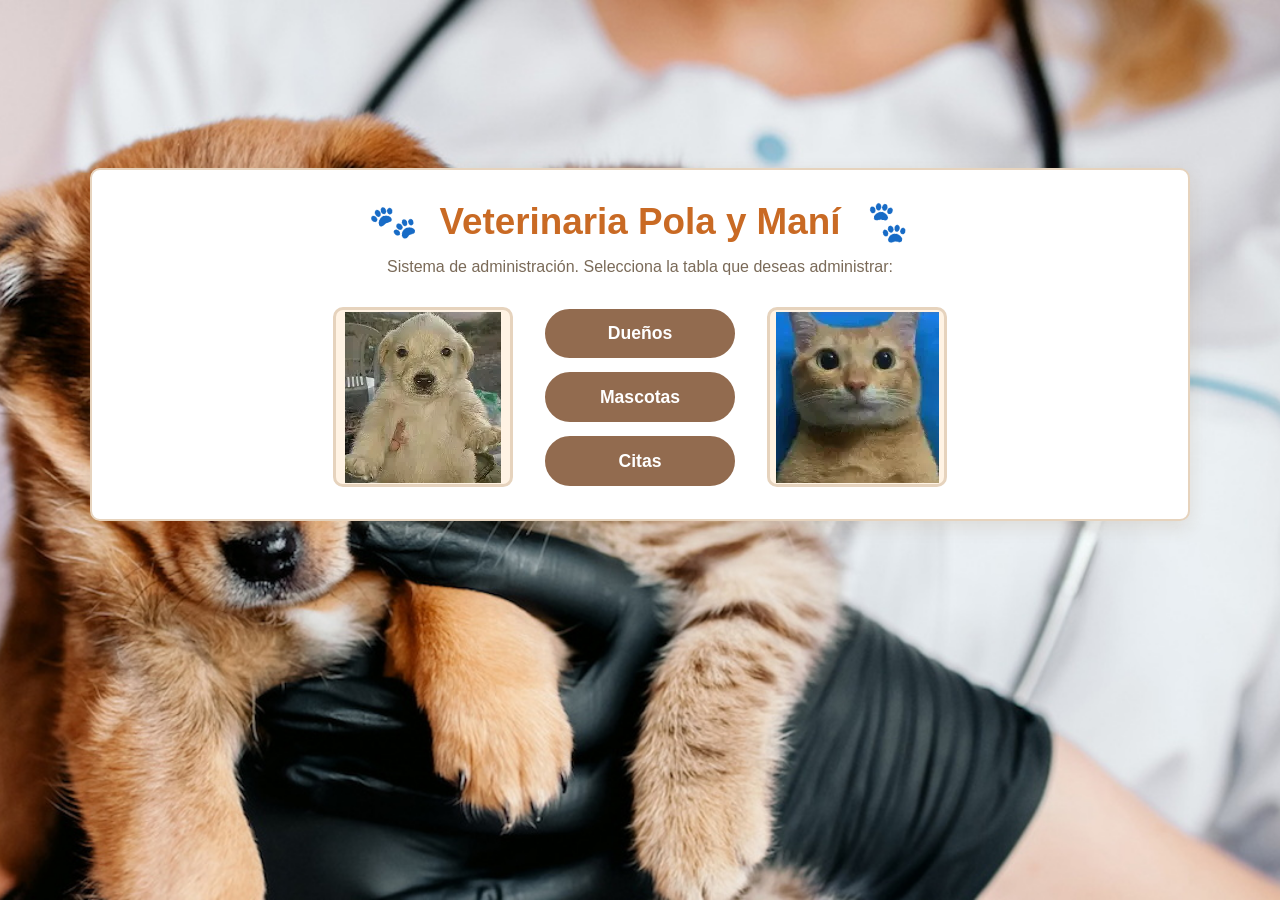
<file: index.html>
<!-- Alprox9: Documento principal (pantalla de inicio). Desde aquí se entra a las tres secciones de administración: Dueños, Mascotas y Citas. -->
<!DOCTYPE html>
<html lang="es">
<head>
    <!-- tecslime: Configura la codificación, la adaptación a pantallas y el título de la página. -->
    <meta charset="UTF-8">
    <meta name="viewport" content="width=device-width, initial-scale=1.0">
    <title>Veterinaria Pola y Maní</title>

    <!-- Alprox9: Enlaza la hoja de estilos compartida. La ruta es relativa a este archivo (raíz del proyecto). -->
    <link rel="stylesheet" href="css/index.css">

</head>
<body class="inicio">
    <!-- David: Metodo muy efectivo para centrar el contenedor-->
    <br>
    <br>
    <br>
    <br>
    <br>
    <br>
    <!-- Alprox9: Recuadro principal que agrupa todo el contenido de la pantalla. -->
    <!-- Alprox9: Contiene la portada y los enlaces a las secciones administrativas. -->
    <main class="contenedor">

        <!-- Alprox9: Encabezado con el nombre del sistema entre dos huellitas decorativas.
             aria-hidden="true" evita que los lectores de pantalla lean los emojis. -->
        <header class="encabezado">
            <h1>
                <span class="huella" aria-hidden="true">🐾</span>
                Veterinaria Pola y Maní
                <span class="huella" aria-hidden="true">🐾</span>
            </h1>
            <p class="subtitulo">Sistema de administración. Selecciona la tabla que deseas administrar:</p>
        </header>

        <!-- Alprox9: Zona central con tres columnas: dibujo de perro, menú de botones y dibujo de gato. -->
        <section class="portada">

            <!-- David: Pongo la imagen del Perro -->
            <div class="marco-mascota" aria-hidden="true">
                <img src="img/Perro.png">
            </div>

            <!-- Alprox9: Menú de navegación. Se usan enlaces (<a>) con aspecto de botón porque solo
                 cambian de página; las rutas son relativas a la raíz del proyecto. -->
            <nav class="menu-principal" aria-label="Secciones del sistema">
                <!-- tecslime: Abre el panel de administración de dueños. -->
                <a class="boton" href="html/dueño/IndexDueño.php">Dueños</a>

                <!-- Alprox9: Abre el panel de administración de mascotas. -->
                <a class="boton" href="html/mascota/IndexMascota.html">Mascotas</a>

                <!-- Alprox9: Abre el panel de administración de citas. -->
                <a class="boton" href="html/cita/IndexCita.html">Citas</a>
            </nav>

            <!-- David: Pongo la imagen del gato -->
            <div class="marco-mascota" aria-hidden="true">
                <img src="img/Gato.png">
            </div>
        </section>
    </main>
</body>
</html>
</file>
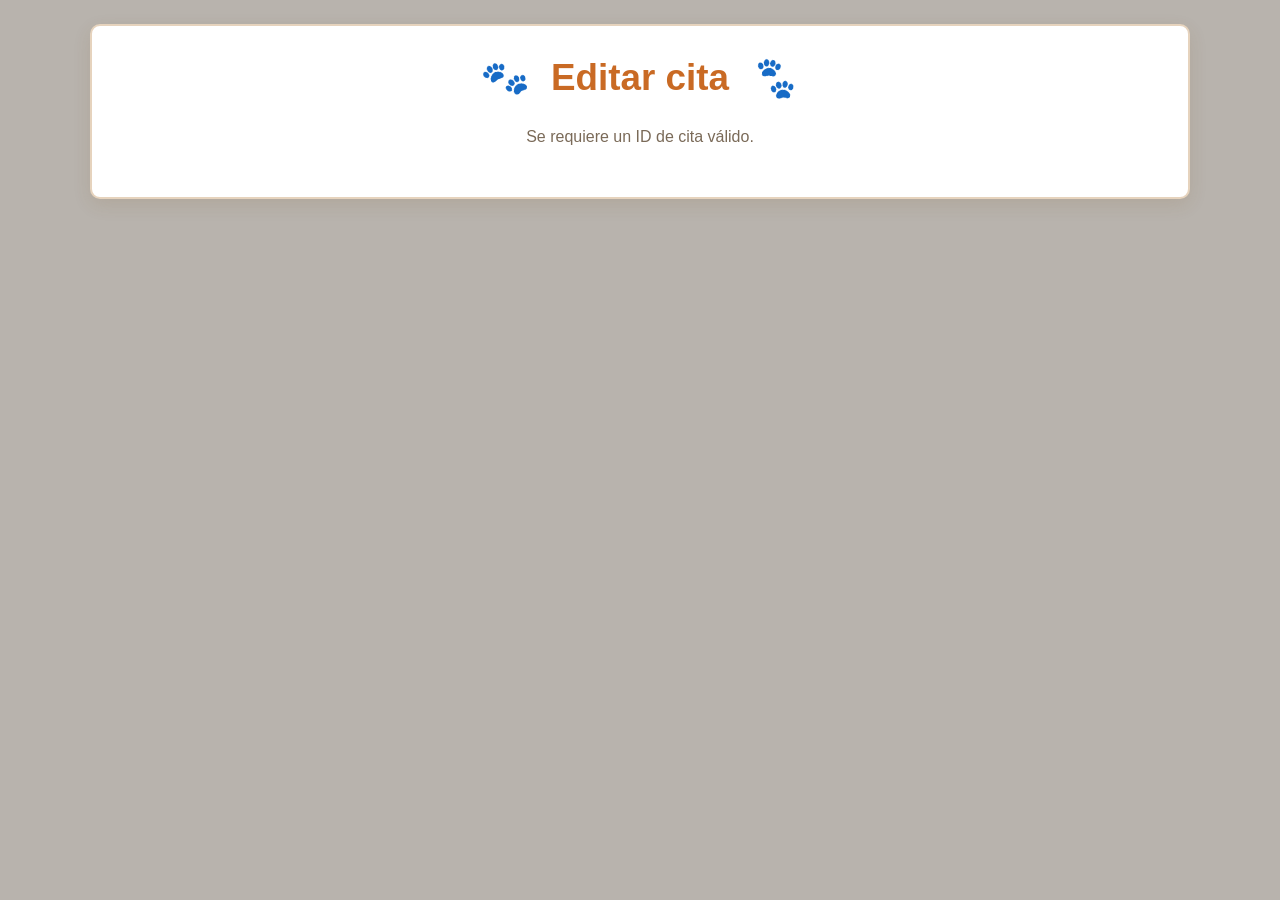
<file: html/cita/ActualizarCita.html>
<!-- diegoCar09: Documento HTML simplificado para editar una cita manteniendo únicamente los procesos fetch. -->
<!DOCTYPE html>
<html lang="es">
<head>
    <!-- diegoCar09: Configura la codificación, la adaptación a móviles y el título de la página. -->
    <meta charset="UTF-8">
    <meta name="viewport" content="width=device-width, initial-scale=1.0">
    <title>Editar cita - Veterinaria Pola y Maní</title>

    <!-- diegoCar09: Enlaza la hoja de estilos compartida subiendo dos niveles desde html/cita/. -->
    <link rel="stylesheet" href="../../css/index.css">
</head>
<body>
    <!-- diegoCar09: Contenedor principal centrado con el ancho estándar del diseño de referencia. -->
    <main class="contenedor">
        <!-- diegoCar09: Encabezado centrado con las huellitas inclinadas a ambos lados del título. -->
        <header class="encabezado">
            <h1>
                <span class="huella" aria-hidden="true">🐾</span>
                <span id="titulo-editar">Editar cita</span>
                <span class="huella" aria-hidden="true">🐾</span>
            </h1>

            <!-- diegoCar09: Subtítulo que muestra los nombres de la mascota y el dueño asociados al cargar los datos. -->
            <p id="info-relacionada" class="subtitulo" style="display: none;">
                <strong>Mascota:</strong> <span id="nombre-mascota"></span> |
                <strong>Dueño:</strong> <span id="nombre-dueno"></span>
            </p>
        </header>

        <!-- diegoCar09: Párrafo dinámico para mostrar mensajes de carga, confirmación o error. -->
        <p id="mensaje-estado" class="subtitulo" role="status" style="text-align: center; margin-bottom: 16px;">Cargando datos de la cita...</p>

        <!-- diegoCar09: Formulario en cuadrícula adaptable (.formulario) oculto hasta que PHP devuelva los datos actuales. -->
        <form id="form-actualizar-cita" class="formulario" style="display: none;">
            <!-- diegoCar09: Campo bloqueado (readonly) para mostrar el ID de la cita sin permitir editarlo. -->
            <div class="campo">
                <label for="ID_Cita">ID Cita</label>
                <input type="text" id="ID_Cita" name="ID_Cita" readonly>
            </div>

            <!-- diegoCar09: Campo bloqueado (readonly) para conservar el ID de la mascota sin permitir editarlo. -->
            <div class="campo">
                <label for="ID_Mascota">ID Mascota</label>
                <input type="text" id="ID_Mascota" name="ID_Mascota" readonly>
            </div>

            <!-- diegoCar09: Campo bloqueado (readonly) para conservar el ID del dueño sin permitir editarlo. -->
            <div class="campo">
                <label for="ID_Dueno">ID Dueño</label>
                <input type="text" id="ID_Dueno" name="ID_Dueno" readonly>
            </div>

            <!-- diegoCar09: Selector de calendario para cambiar la fecha de la cita. -->
            <div class="campo">
                <label for="Fecha">Fecha</label>
                <input type="date" id="Fecha" name="Fecha" required>
            </div>

            <!-- diegoCar09: Selector de reloj para cambiar la hora programada. -->
            <div class="campo">
                <label for="Hora">Hora</label>
                <input type="time" id="Hora" name="Hora" required>
            </div>

            <!-- diegoCar09: Lista desplegable con los estados válidos de una cita. -->
            <div class="campo">
                <label for="Estado">Estado</label>
                <select id="Estado" name="Estado" required>
                    <option value="" disabled>Selecciona...</option>
                    <option value="Pendiente">Pendiente</option>
                    <option value="Confirmada">Confirmada</option>
                    <option value="Completada">Completada</option>
                    <option value="Cancelada">Cancelada</option>
                </select>
            </div>

            <!-- diegoCar09: Barra inferior centrada con botones HTML nativos: Reiniciar (type="reset"), Guardar cambios y Volver. -->
            <div class="acciones-formulario">
                <button type="reset" class="boton boton-secundario">Reiniciar</button>
                <button type="submit" class="boton">Guardar cambios</button>
                <a class="boton boton-secundario" href="IndexCita.html">Volver</a>
            </div>
        </form>
    </main>

    <!-- diegoCar09: Script reducido estrictamente a los dos procesos fetch (cargar datos iniciales y enviar cambios). -->
    <script>
        var id = new URLSearchParams(window.location.search).get('id');
        var mensajeEstado = document.getElementById('mensaje-estado');
        var formulario = document.getElementById('form-actualizar-cita');
        var infoRelacionada = document.getElementById('info-relacionada');

        if (!id) {
            mensajeEstado.textContent = 'Se requiere un ID de cita válido.';
        } else {
            document.getElementById('titulo-editar').textContent = 'Editar cita #' + id;

            // diegoCar09: Primer fetch (GET): Obtiene los datos actuales de la cita desde actualizarCita.php.
            fetch('../../php/cita/actualizarCita.php?id=' + encodeURIComponent(id))
                .then(function (respuesta) { return respuesta.json(); })
                .then(function (datos) {
                    if (!datos.exito) {
                        mensajeEstado.textContent = datos.mensaje;
                        return;
                    }

                    // diegoCar09: Asigna defaultValue para que el botón HTML nativo type="reset" restaure estos valores sin JS.
                    var c = datos.cita;
                    document.getElementById('ID_Cita').defaultValue = c.ID_Cita;
                    document.getElementById('ID_Mascota').defaultValue = c.ID_Mascota;
                    document.getElementById('ID_Dueno').defaultValue = c.ID_Dueno;
                    document.getElementById('Fecha').defaultValue = c.Fecha;
                    document.getElementById('Hora').defaultValue = c.Hora;
                    document.getElementById('Estado').value = c.Estado;
                    document.querySelector('#Estado option[value="' + c.Estado + '"]').defaultSelected = true;

                    document.getElementById('nombre-mascota').textContent = c.NombreMascota || 'Sin nombre';
                    document.getElementById('nombre-dueno').textContent = ((c.NombreDueno || '') + ' ' + (c.ApellidosDueno || '')).trim();

                    mensajeEstado.style.display = 'none';
                    infoRelacionada.style.display = 'block';
                    formulario.style.display = 'grid';
                })
                .catch(function () { mensajeEstado.textContent = 'Error de conexión al cargar los datos de la cita.'; });
        }

        // diegoCar09: Segundo fetch (POST): Envía los cambios del formulario a actualizarCita.php para guardarlos en MySQL.
        formulario.addEventListener('submit', function (evento) {
            evento.preventDefault();

            fetch('../../php/cita/actualizarCita.php?id=' + encodeURIComponent(id), {
                method: 'POST',
                body: new FormData(formulario)
            })
            .then(function (respuesta) { return respuesta.json(); })
            .then(function (datos) {
                mensajeEstado.style.display = 'block';
                mensajeEstado.textContent = datos.mensaje;
            })
            .catch(function () {
                mensajeEstado.style.display = 'block';
                mensajeEstado.textContent = 'Error de conexión al guardar los cambios.';
            });
        });
    </script>
</body>
</html>
</file>
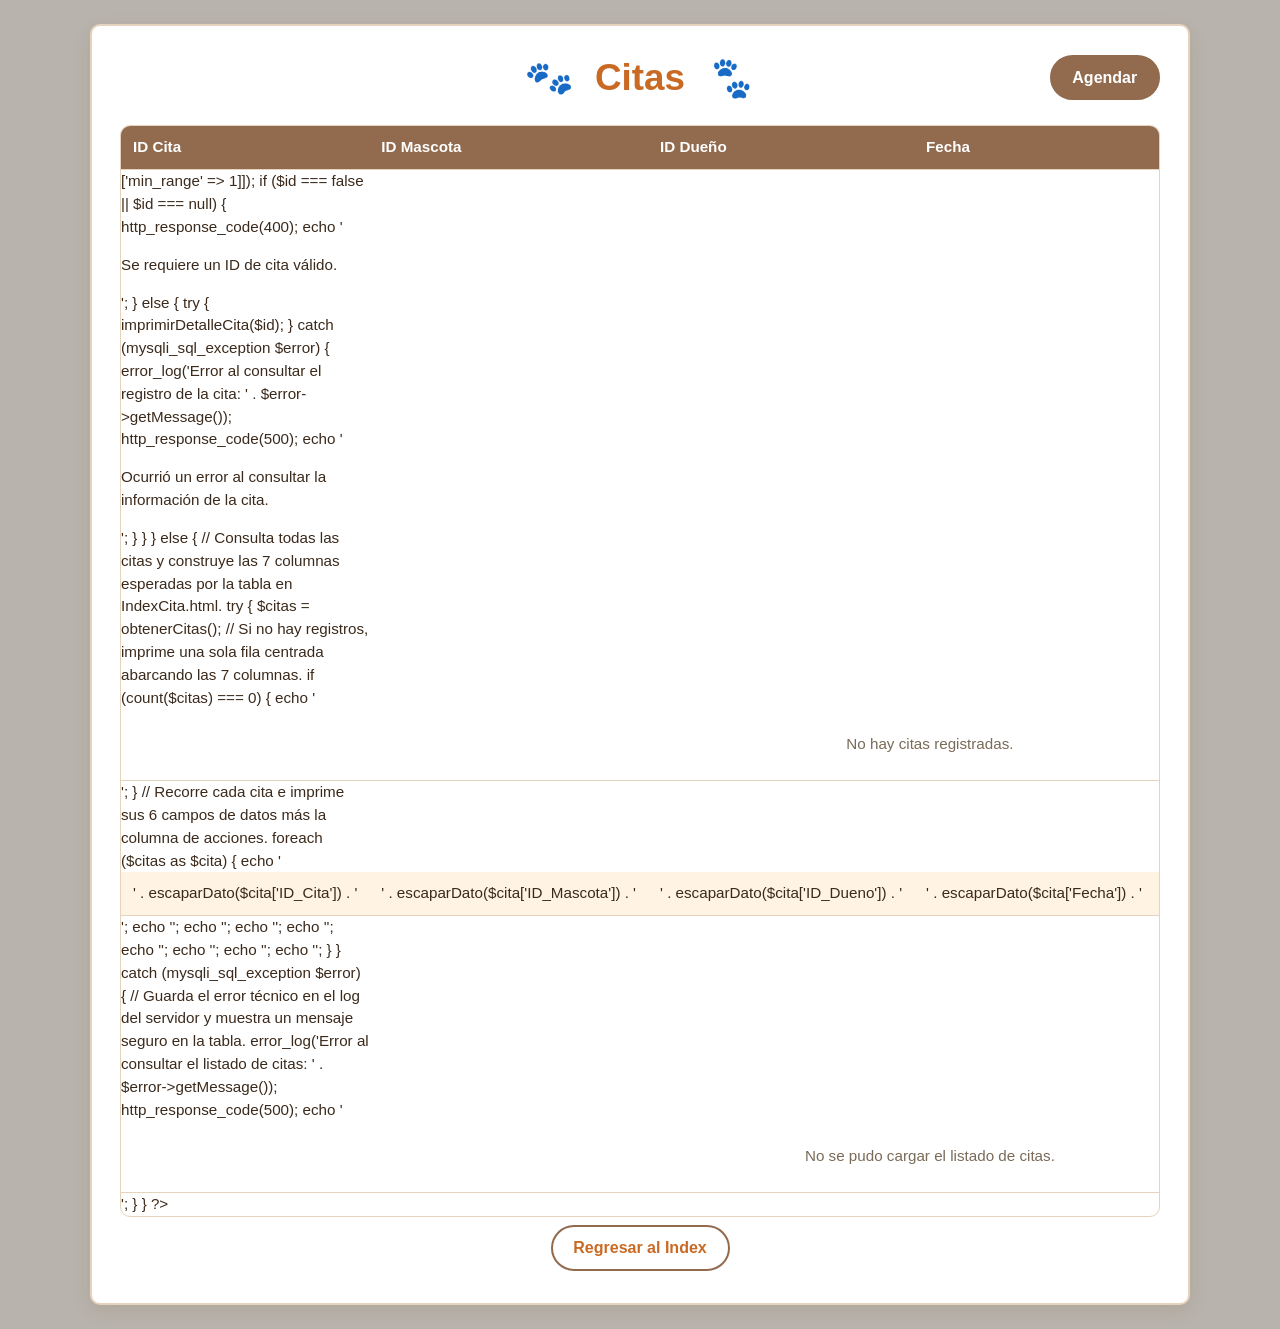
<file: html/cita/IndexCita.html>
<!-- diegoCar09: Documento que muestra los registros de citas consultados desde PHP. -->
<!DOCTYPE html>
<html lang="es">
<head>
    <!-- tecslime: Configura la codificación, la adaptación a pantallas y el título de la sección. -->
    <meta charset="UTF-8">
    <meta name="viewport" content="width=device-width, initial-scale=1.0">
    <title>Citas - Veterinaria Pola y Maní</title>

    <!-- diegoCar09: Enlaza la hoja de estilos compartida. Sube dos niveles (../../) porque este archivo está en html/cita/. -->
    <link rel="stylesheet" href="../../css/index.css">
</head>
<body>
    <main class="contenedor">

        <!-- diegoCar09: Barra superior: título (centro) y botón para añadir una cita nueva (derecha). -->
        <header class="barra-superior">
            <span class="izquierda"></span>

            <h1>
                <span class="huella" aria-hidden="true">🐾</span> 
                Citas
                <span class="huella" aria-hidden="true">🐾</span>
            </h1>

            <!-- diegoCar09: Lleva al formulario para dar de alta una cita. -->
            <a class="boton derecha" href="RegistrarCita.html">Agendar</a>
        </header>

        <!-- diegoCar09: Envoltorio que permite desplazar la tabla en pantallas pequeñas. -->
        <div class="tabla-contenedor">
            <!-- diegoCar09: Define las 7 columnas (6 de la tabla Cita en MySQL + 1 para acciones). -->
            <table class="tabla-datos">
                <thead>
                    <tr>
                        <th>ID Cita</th>
                        <th>ID Mascota</th>
                        <th>ID Dueño</th>
                        <th>Fecha</th>
                        <th>Hora</th>
                        <th>Estado</th>
                        <th>Acciones</th>
                    </tr>
                </thead>
                <!-- diegoCar09: El id "tablacita" es el que usa el script de abajo para insertar las filas. -->
                <tbody id="tablacita">
                    <!-- diegoCar09: Mensaje temporal que se reemplaza cuando PHP responde. -->
                    <tr class="fila-mensaje"><td colspan="7">Cargando citas...</td></tr>
                </tbody>
            </table>
        </div>

        <!-- diegoCar09: Botón para regresar a la pantalla de inicio. -->
        <div class="acciones-formulario">
            <a class="boton boton-secundario" href="../../index.html">Regresar al Index</a>
        </div>
    </main>

    <!-- diegoCar09: Solicita al endpoint PHP las filas de citas y gestiona la eliminación mediante fetch. -->
    <script>
        var cuerpoTabla = document.getElementById('tablacita');

        // tecslime: Petición fetch inicial para cargar las filas HTML desde consultasCita.php.
        fetch('../../php/cita/consultasCita.php')
            .then(function (respuesta) {
                if (!respuesta.ok) {
                    throw new Error('Respuesta HTTP ' + respuesta.status);
                }
                return respuesta.text();
            })
            .then(function (filas) {
                if (filas.trim() === '') {
                    cuerpoTabla.innerHTML = '<tr class="fila-mensaje"><td colspan="7">No hay citas registradas.</td></tr>';
                } else {
                    cuerpoTabla.innerHTML = filas;
                }
            })
            .catch(function (error) {
                cuerpoTabla.innerHTML = '<tr class="fila-mensaje"><td colspan="7">No se pudieron cargar las citas (' + error.message + ').</td></tr>';
            });

        // diegoCar09: Pide confirmación emergente y envía por fetch la orden de eliminación al pulsar Eliminar.
        cuerpoTabla.addEventListener('click', function (evento) {
            var botonEliminar = evento.target.closest('.boton-eliminar');
            if (!botonEliminar) {
                return;
            }

            var id = botonEliminar.getAttribute('data-id');

            // diegoCar09: Aviso emergente de confirmación antes de borrar el registro.
            if (!confirm('¿Seguro que deseas eliminar la cita con ID ' + id + '? Esta acción no se puede deshacer.')) {
                return;
            }

            fetch('../../php/cita/funcionesCita.php', {
                method: 'POST',
                headers: { 'Content-Type': 'application/x-www-form-urlencoded' },
                body: 'accion=eliminar&id=' + encodeURIComponent(id)
            })
            .then(function (respuesta) { return respuesta.json(); })
            .then(function (datos) {
                if (datos.exito) {
                    botonEliminar.closest('tr').remove();
                    alert(datos.mensaje);
                } else {
                    alert(datos.mensaje);
                }
            })
            .catch(function () { alert('Error de conexión al intentar eliminar la cita.'); });
        });
    </script>
</body>
</html>
</file>
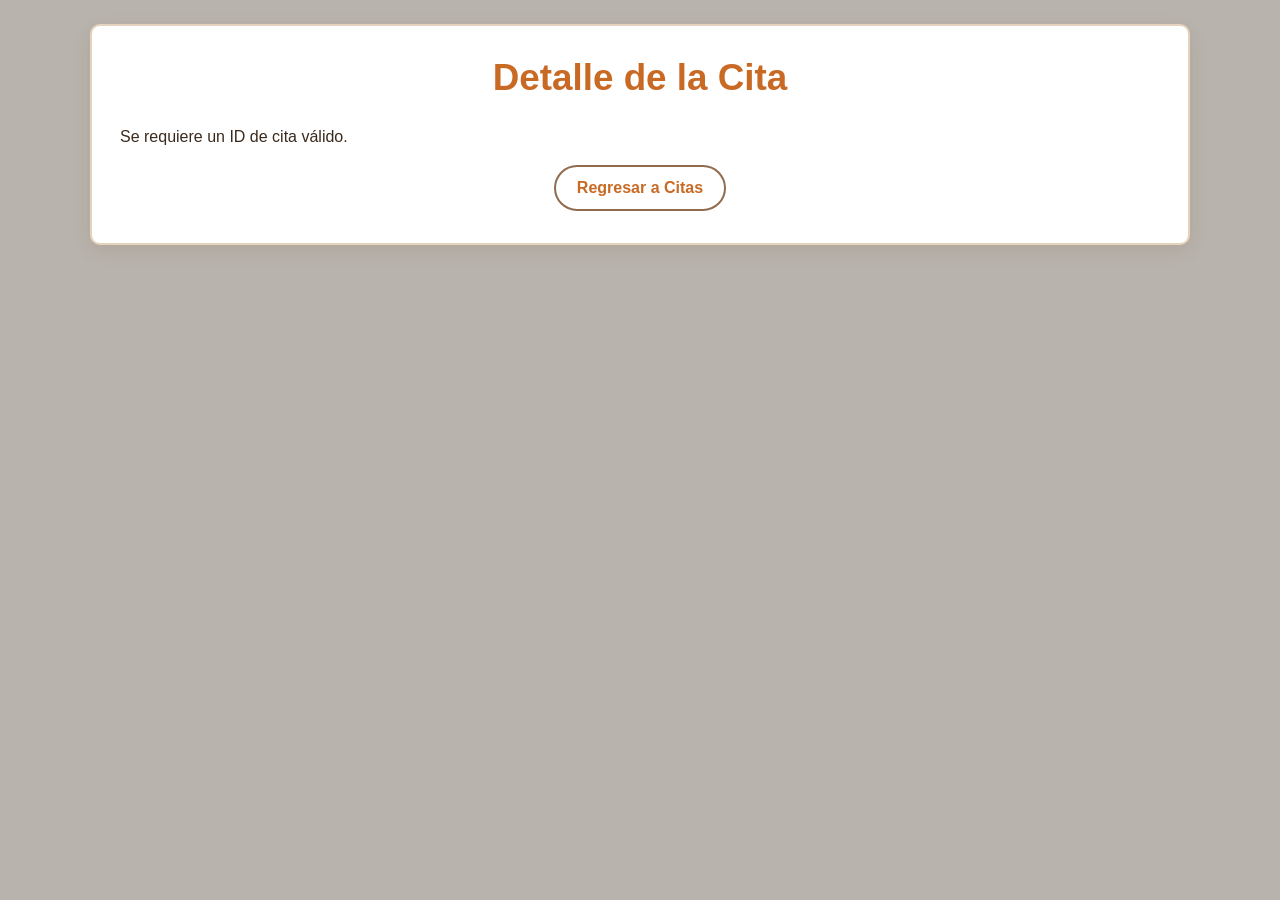
<file: html/cita/LeerCita.html>
<!-- diegoCar09: Documento HTML que muestra el expediente detallado de una sola cita solicitándolo a PHP. -->
<!DOCTYPE html>
<html lang="es">
<head>
    <!-- Configura la codificación, el diseño adaptable y el título de la pestaña. -->
    <meta charset="UTF-8">
    <meta name="viewport" content="width=device-width, initial-scale=1.0">
    <title>Detalle de Cita - Veterinaria Pola y Maní</title>

    <!-- Enlaza la hoja de estilos compartida subiendo dos niveles desde html/cita/. -->
    <link rel="stylesheet" href="../../css/index.css">
</head>
<body>
    <main class="contenedor">
        <!-- Barra superior con título centrado. -->
        <header class="barra-superior">
            <span class="izquierda"></span>
            <h1>Detalle de la Cita</h1>
            <span class="derecha"></span>
        </header>

        <!-- Contenedor donde JavaScript inyectará las tres tablas devueltas por LeerCita.php. -->
        <div id="detalle-cita">
            <p class="fila-mensaje">Cargando información de la cita...</p>
        </div>

        <!-- Botón para volver al listado principal de citas. -->
        <div class="acciones-formulario">
            <a class="boton boton-secundario" href="IndexCita.html">Regresar a Citas</a>
        </div>
    </main>

    <!-- Script encargado de leer el ID de la URL y pedir los datos al servidor. -->
    <script>
        // Obtiene la referencia al contenedor principal de resultados.
        var contenedor = document.getElementById('detalle-cita');

        // Lee los parámetros de la URL actual (ej. ?id=10000001).
        var parametros = new URLSearchParams(window.location.search);
        var id = parametros.get('id');

        // Si no se recibió ningún ID en la dirección, muestra una alerta sin consultar al servidor.
        if (!id) {
            contenedor.innerHTML = '<p class="fila-mensaje" role="alert">Se requiere un ID de cita válido.</p>';
        } else {
            // Solicita al archivo PHP el HTML con las tablas de la cita, mascota y dueño.
            fetch('../../php/cita/leerCita.php?id=' + encodeURIComponent(id))
                .then(function (respuesta) {
                    // Convierte la respuesta HTTP (incluso si es 400, 404 o 500) a texto HTML.
                    return respuesta.text();
                })
                .then(function (html) {
                    // Inserta el contenido generado por PHP dentro del contenedor.
                    contenedor.innerHTML = html;
                })
                .catch(function (error) {
                    // Muestra un mensaje de fallo si el servidor no responde o no hay red.
                    contenedor.innerHTML = '<p class="fila-mensaje" role="alert">No se pudo cargar el detalle (' + error.message + ').</p>';
                });
        }
    </script>
</body>
</html>
</file>
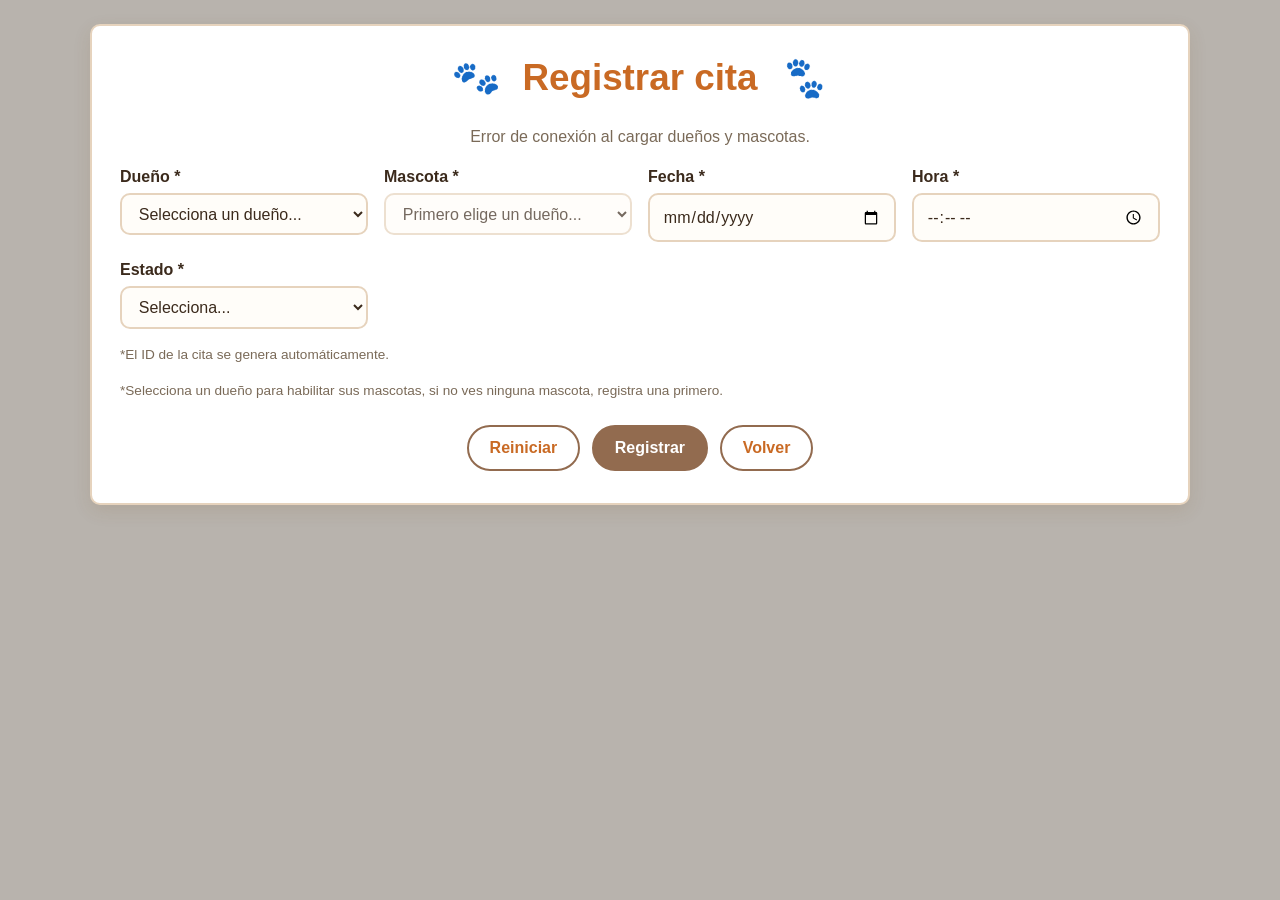
<file: html/cita/RegistrarCita.html>
<!-- diegoCar09: Documento HTML para registrar una cita nueva filtrando las mascotas según el dueño seleccionado. -->
<!DOCTYPE html>
<html lang="es">
<head>
    <!-- diegoCar09: Configura la codificación de caracteres, la adaptación a pantallas móviles y el título de la pestaña. -->
    <meta charset="UTF-8">
    <meta name="viewport" content="width=device-width, initial-scale=1.0">
    <title>Registrar cita - Veterinaria Pola y Maní</title>

    <!-- diegoCar09: Enlaza la hoja de estilos compartida subiendo dos niveles desde html/cita/. -->
    <link rel="stylesheet" href="../../css/index.css">
</head>
<body>
    <!-- diegoCar09: Recuadro principal centrado con el diseño estándar de index.css. -->
    <main class="contenedor">
        <!-- diegoCar09: Encabezado centrado con las huellitas inclinadas a ambos lados del título. -->
        <header class="encabezado">
            <h1>
                <span class="huella" aria-hidden="true">🐾</span>
                Registrar cita
                <span class="huella" aria-hidden="true">🐾</span>
            </h1>
        </header>

        <!-- diegoCar09: Párrafo dinámico que muestra el estado de carga o la respuesta al registrar. -->
        <p id="mensaje-estado" class="subtitulo" role="status" style="text-align: center; margin-bottom: 16px;">Cargando dueños y mascotas...</p>

        <!-- diegoCar09: Formulario en cuadrícula adaptable (.formulario) con validación nativa de HTML. -->
        <form id="form-registrar-cita" class="formulario">
            <!-- diegoCar09: Lista desplegable con todos los dueños registrados en la base de datos. -->
            <div class="campo">
                <label for="ID_Dueno">Dueño *</label>
                <select id="ID_Dueno" name="ID_Dueno" required>
                    <option value="" disabled selected>Selecciona un dueño...</option>
                </select>
            </div>

            <!-- diegoCar09: Lista desplegable bloqueada (disabled) inicialmente hasta que se seleccione un dueño. -->
            <div class="campo">
                <label for="ID_Mascota">Mascota *</label>
                <select id="ID_Mascota" name="ID_Mascota" required disabled>
                    <option value="" disabled selected>Primero elige un dueño...</option>
                </select>
            </div>

            <!-- diegoCar09: Selector de calendario para elegir el día programado para la cita. -->
            <div class="campo">
                <label for="Fecha">Fecha *</label>
                <input type="date" id="Fecha" name="Fecha" required>
            </div>

            <!-- diegoCar09: Selector de reloj para indicar la hora exacta de la cita. -->
            <div class="campo">
                <label for="Hora">Hora *</label>
                <input type="time" id="Hora" name="Hora" required>
            </div>

            <!-- diegoCar09: Lista desplegable con los posibles estados iniciales de la cita. -->
            <div class="campo">
                <label for="Estado">Estado *</label>
                <select id="Estado" name="Estado" required>
                    <option value="" disabled selected>Selecciona...</option>
                    <option value="Pendiente">Pendiente</option>
                    <option value="Confirmada">Confirmada</option>
                    <option value="Completada">Completada</option>
                    <option value="Cancelada">Cancelada</option>
                </select>
            </div>

            <!-- diegoCar09: Nota aclaratoria que ocupa toda la fila inferior de la cuadrícula (.nota). -->
            <p class="nota">*El ID de la cita se genera automáticamente. </p>
            <p class="nota">*Selecciona un dueño para habilitar sus mascotas, si no ves ninguna mascota, registra una primero.</p>
        
            <!-- diegoCar09: Barra inferior centrada con botones HTML nativos: Reiniciar, Registrar y Volver. -->
            <div class="acciones-formulario">
                <button type="reset" class="boton boton-secundario">Reiniciar</button>
                <button type="submit" class="boton">Registrar</button>
                <a class="boton boton-secundario" href="IndexCita.html">Volver</a>
            </div>
        </form>
    </main>

    <!-- diegoCar09: Script con los procesos fetch y el filtro de mascotas dependiente del dueño seleccionado. -->
    <script>
        // diegoCar09: Guarda las referencias a los elementos del DOM que cambiarán dinámicamente.
        var selectDueno = document.getElementById('ID_Dueno');
        var selectMascota = document.getElementById('ID_Mascota');
        var formulario = document.getElementById('form-registrar-cita');
        var mensajeEstado = document.getElementById('mensaje-estado');
        // diegoCar09: Arreglo en memoria donde se almacenarán todas las mascotas recibidas para filtrarlas por dueño.
        var listaMascotas = [];

        // diegoCar09: Primer fetch (GET): Obtiene dueños y mascotas desde registrarCita.php y guarda las mascotas en memoria.
        fetch('../../php/cita/registrarCita.php')
            // diegoCar09: Convierte la respuesta HTTP recibida del servidor a un objeto JSON.
            .then(function (respuesta) { return respuesta.json(); })
            // diegoCar09: Carga los dueños en su selector y guarda el catálogo de mascotas para el filtrado posterior.
            .then(function (datos) {
                // diegoCar09: Si el servidor indica un error, muestra el aviso en pantalla y detiene la carga.
                if (!datos.exito) {
                    mensajeEstado.textContent = datos.mensaje;
                    return;
                }

                // diegoCar09: Recorre la lista de dueños y crea una etiqueta <option> por cada uno con su ID y nombre.
                datos.duenos.forEach(function (dueno) {
                    var opcion = document.createElement('option');
                    opcion.value = dueno.ID_Dueno;
                    opcion.textContent = dueno.ID_Dueno + ' - ' + dueno.Nombre + ' ' + dueno.Apellidos;
                    selectDueno.appendChild(opcion);
                });

                // diegoCar09: Guarda todas las mascotas en listaMascotas sin insertarlas aún en el selector.
                listaMascotas = datos.mascotas;
                // diegoCar09: Oculta el mensaje temporal de carga una vez que los datos están listos.
                mensajeEstado.style.display = 'none';
            })
            // diegoCar09: Muestra un aviso de error si falla la conexión al solicitar los datos iniciales.
            .catch(function () {
                mensajeEstado.textContent = 'Error de conexión al cargar dueños y mascotas.';
            });

        // diegoCar09: Evento change en Dueño: Filtra y habilita únicamente las mascotas que pertenecen al dueño elegido.
        selectDueno.addEventListener('change', function () {
            // diegoCar09: Obtiene el ID del dueño seleccionado y reinicia el contenido del selector de mascotas.
            var idDuenoSeleccionado = selectDueno.value;
            selectMascota.innerHTML = '<option value="" disabled selected>Selecciona una mascota...</option>';

            // diegoCar09: Filtra listaMascotas conservando solo aquellas cuyo ID_Dueno coincide con el dueño elegido.
            var mascotasDelDueno = listaMascotas.filter(function (mascota) {
                return String(mascota.ID_Dueno) === String(idDuenoSeleccionado);
            });

            // diegoCar09: Si el dueño no tiene mascotas registradas, mantiene bloqueado el selector con un aviso.
            if (mascotasDelDueno.length === 0) {
                selectMascota.innerHTML = '<option value="" disabled selected>Sin mascotas: Registra Una </option>';
                selectMascota.disabled = true;
            } else {
                // diegoCar09: Agrega cada mascota del dueño seleccionado al <select> y lo desbloquea.
                mascotasDelDueno.forEach(function (mascota) {
                    var opcion = document.createElement('option');
                    opcion.value = mascota.ID_Mascota;
                    opcion.textContent = mascota.ID_Mascota + ' - ' + mascota.Nombre + ' (' + mascota.Especie + ')';
                    selectMascota.appendChild(opcion);
                });
                selectMascota.disabled = false;
            }
        });

        // diegoCar09: Evento reset: Al reiniciar el formulario, vuelve a bloquear el selector de mascotas hasta elegir dueño.
        formulario.addEventListener('reset', function () {
            setTimeout(function () {
                selectMascota.innerHTML = '<option value="" disabled selected>Primero elige un dueño...</option>';
                selectMascota.disabled = true;
            }, 0);
        });

        // diegoCar09: Segundo fetch (POST): Envía los datos del formulario a registrarCita.php para guardar la cita en MySQL.
        formulario.addEventListener('submit', function (evento) {
            // diegoCar09: Evita la recarga tradicional de la página al enviar el formulario.
            evento.preventDefault();

            // diegoCar09: Envía todos los campos del formulario mediante FormData hacia el endpoint PHP.
            fetch('../../php/cita/registrarCita.php', {
                method: 'POST',
                body: new FormData(formulario)
            })
            // diegoCar09: Convierte la respuesta del servidor de formato JSON a un objeto de JavaScript.
            .then(function (respuesta) { return respuesta.json(); })
            // diegoCar09: Muestra el mensaje devuelto por PHP y limpia el formulario si el registro fue exitoso.
            .then(function (datos) {
                if (datos.exito) {
                    formulario.reset();
                }

                // diegoCar09: Muestra la confirmación o error después de ejecutar el reset del formulario.
                setTimeout(function () {
                    mensajeEstado.style.display = 'block';
                    mensajeEstado.textContent = datos.mensaje;
                }, 10);
            })
            // diegoCar09: Muestra un mensaje de aviso si ocurre un fallo de conexión durante el guardado.
            .catch(function () {
                mensajeEstado.style.display = 'block';
                mensajeEstado.textContent = 'Error de conexión al intentar registrar la cita.';
            });
        });
    </script>
</body>
</html>
</file>
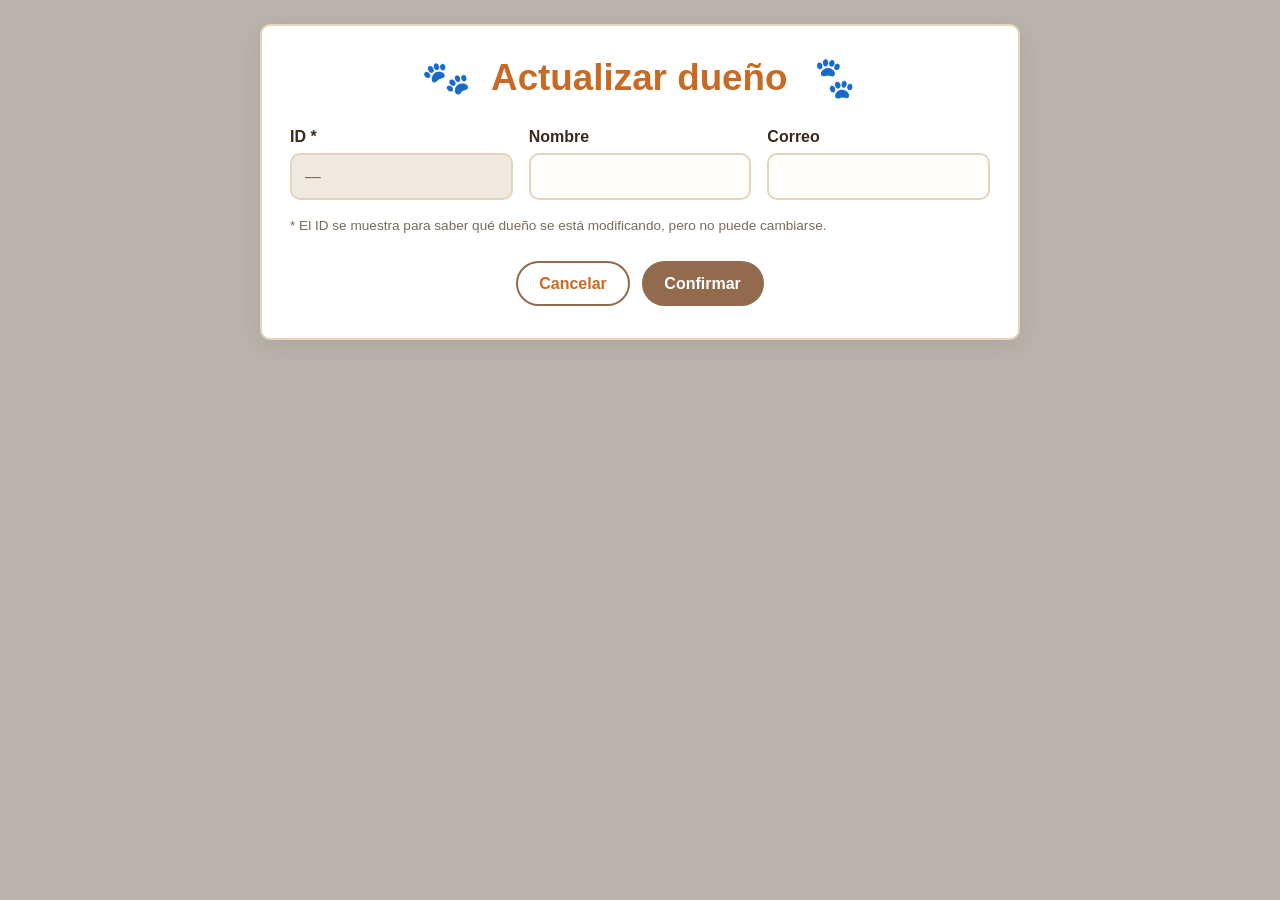
<file: html/dueño/ActualizarDueño.html>
<!-- Alprox9: Pantalla "Actualizar dueño": formulario para modificar los datos de un dueño existente. Se llega desde el botón "Editar" de la lista de dueños. -->
<!DOCTYPE html>
<html lang="es">
<head>
    <!-- Alprox9: Configura la codificación, la adaptación a pantallas y el título de la sección. -->
    <meta charset="UTF-8">
    <meta name="viewport" content="width=device-width, initial-scale=1.0">
    <title>Actualizar dueño - Veterinaria Pola y Maní</title>

    <!-- Alprox9: Enlaza la hoja de estilos compartida (dos niveles arriba: ../../). -->
    <link rel="stylesheet" href="../../css/index.css">
</head>
<body>
    <main class="contenedor contenedor-angosto">

        <!-- Alprox9: Título de la pantalla con huellitas decorativas. -->
        <header class="encabezado">
            <h1>
                <span class="huella" aria-hidden="true">🐾</span>
                Actualizar dueño
                <span class="huella" aria-hidden="true">🐾</span>
            </h1>
        </header>

        <!-- Alprox9: Formulario de actualización. Los nombres (atributo name) son los que recibirá PHP en $_POST.
             La ruta de "action" es PROVISIONAL: el archivo actualizarDueño.php lo debe crear quien haga el backend. -->
        <form class="formulario" action="../../php/dueño/actualizarDueño.php" method="post">

            <!-- Alprox9: ID del dueño. Se muestra para saber a quién se está modificando, pero es de solo lectura
                 (readonly) y no se puede cambiar. Se usa readonly y no disabled porque un campo disabled
                 NO se envía con el formulario y PHP necesita el ID para saber qué registro actualizar. -->
            <div class="campo">
                <label for="idDueno">ID *</label>
                <input type="text" id="idDueno" name="ID_Dueno" readonly>
            </div>

            <!-- Alprox9: Nombre del dueño (obligatorio). -->
            <div class="campo">
                <label for="nombre">Nombre</label>
                <input type="text" id="nombre" name="Nombre" required>
            </div>

            <!-- Alprox9: Correo del dueño (obligatorio). El tipo "email" valida el formato automáticamente. -->
            <div class="campo">
                <label for="correo">Correo</label>
                <input type="email" id="correo" name="CorreoElectronico" required>
            </div>

            <!-- Alprox9: Nota que explica el asterisco del campo ID. -->
            <p class="nota">* El ID se muestra para saber qué dueño se está modificando, pero no puede cambiarse.</p>

            <!-- Alprox9: Botones del formulario. "Cancelar" regresa a la lista sin guardar;
                 "Confirmar" envía los datos al servidor. -->
            <div class="acciones-formulario">
                <!-- tecslime: Vuelve al listado servido por PHP, conservando el flujo del módulo de dueños. -->
                <a class="boton boton-secundario" href="IndexDueño.php">Cancelar</a>
                <button class="boton" type="submit">Confirmar</button>
            </div>
        </form>
    </main>

    <!-- Alprox9: Script que llena el campo ID con el valor recibido en la URL. -->
    <script>
        // Alprox9: Lee el parámetro "id" de la URL (por ejemplo ActualizarDueño.html?id=3 -> "3").
        var parametros = new URLSearchParams(window.location.search);
        var id = parametros.get('id');

        // Alprox9: Si la URL no trae ID (alguien abrió la página directamente), se deja un guion
        // para que sea evidente que falta y se evita enviar el formulario por error.
        if (id === null || id === '') {
            document.getElementById('idDueno').value = '—';
            document.querySelector('button[type="submit"]').disabled = true;
        } else {
            document.getElementById('idDueno').value = id;
        }

        // Alprox9: PENDIENTE DE BACKEND: para precargar Nombre y Correo con los datos actuales del dueño,
        // se puede hacer fetch('../../php/dueño/leerDueño.php?id=' + id) y asignar los valores a los inputs
        // "nombre" y "correo" con .value.
    </script>
</body>
</html>
</file>
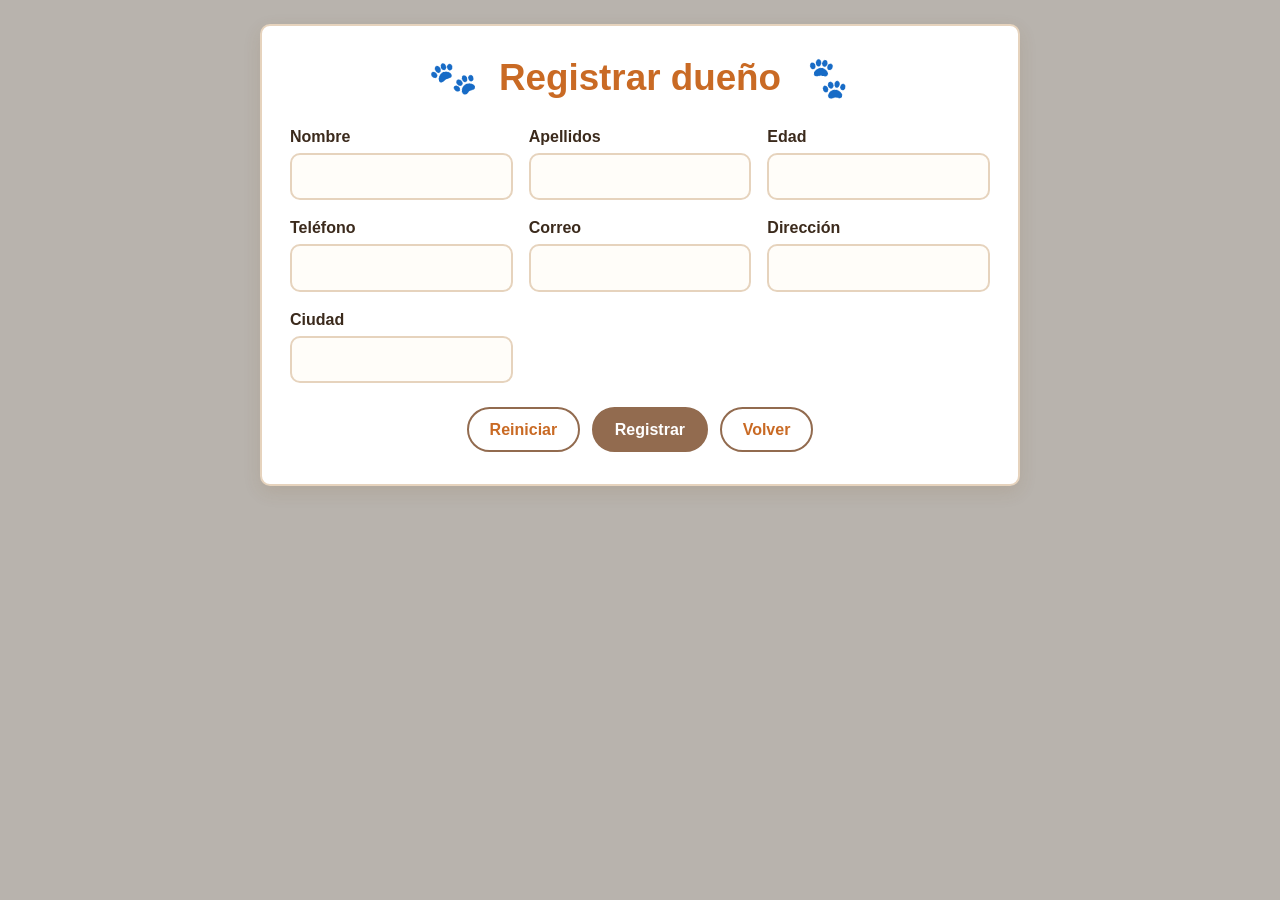
<file: html/dueño/RegistrarDueño.html>
<!-- Alprox9: Pantalla "Registrar dueño": formulario para dar de alta un dueño nuevo. Se llega desde el botón "Registrar" de la lista de dueños. -->
<!DOCTYPE html>
<html lang="es">
<head>
    <!-- Alprox9: Configura la codificación, la adaptación a pantallas y el título de la sección. -->
    <meta charset="UTF-8">
    <meta name="viewport" content="width=device-width, initial-scale=1.0">
    <title>Registrar dueño - Veterinaria Pola y Maní</title>

    <!-- Alprox9: Enlaza la hoja de estilos compartida (dos niveles arriba: ../../). -->
    <link rel="stylesheet" href="../../css/index.css">
</head>
<body>
    <main class="contenedor contenedor-angosto">

        <!-- Alprox9: Título de la pantalla con huellitas decorativas. -->
        <header class="encabezado">
            <h1>
                <span class="huella" aria-hidden="true">🐾</span>
                Registrar dueño
                <span class="huella" aria-hidden="true">🐾</span>
            </h1>
        </header>

        <!-- Alprox9: Formulario de alta. Los nombres (atributo name) son los que recibirá PHP en $_POST.
             El "action" apunta a php/dueño/registrarDueño.php, que guarda el registro y regresa al listado.
             No lleva campo ID porque la base de datos lo genera sola, ni fecha de inscripción porque PHP
             pone la fecha de hoy al guardar. Los maxlength coinciden con el tamaño de cada columna de la tabla. -->
        <form class="formulario" action="../../php/dueño/registrarDueño.php" method="post">

            <!-- Alprox9: Nombre del dueño (obligatorio). -->
            <div class="campo">
                <label for="nombre">Nombre</label>
                <input type="text" id="nombre" name="Nombre" maxlength="100" required>
            </div>

            <!-- Apellidos del dueño (obligatorio: la columna Apellidos no acepta valores vacíos). -->
            <div class="campo">
                <label for="apellidos">Apellidos</label>
                <input type="text" id="apellidos" name="Apellidos" maxlength="150" required>
            </div>

            <!-- Edad del dueño (opcional). -->
            <div class="campo">
                <label for="edad">Edad</label>
                <input type="number" id="edad" name="Edad" min="0" max="120">
            </div>

            <!-- Teléfono del dueño (opcional). -->
            <div class="campo">
                <label for="telefono">Teléfono</label>
                <input type="tel" id="telefono" name="Telefono" maxlength="20">
            </div>

            <!-- Alprox9: Correo del dueño (obligatorio). El tipo "email" valida el formato automáticamente. -->
            <div class="campo">
                <label for="correo">Correo</label>
                <input type="email" id="correo" name="CorreoElectronico" maxlength="254" required>
            </div>

            <!-- Dirección del dueño (opcional). -->
            <div class="campo">
                <label for="direccion">Dirección</label>
                <input type="text" id="direccion" name="Direccion" maxlength="255">
            </div>

            <!-- Ciudad del dueño (opcional). -->
            <div class="campo">
                <label for="ciudad">Ciudad</label>
                <input type="text" id="ciudad" name="Ciudad" maxlength="100">
            </div>

            <!-- Alprox9: Botones del formulario. "Reiniciar" vacía los campos, "Registrar" envía los datos
                 y "Volver" regresa a la lista sin guardar. -->
            <div class="acciones-formulario">
                <button class="boton boton-secundario" type="reset">Reiniciar</button>
                <button class="boton" type="submit">Registrar</button>
                <!-- tecslime: Regresa al listado de dueños, que se renderiza del lado del servidor. -->
                <a class="boton boton-secundario" href="IndexDueño.php">Volver</a>
            </div>
        </form>
    </main>
</body>
</html>
</file>
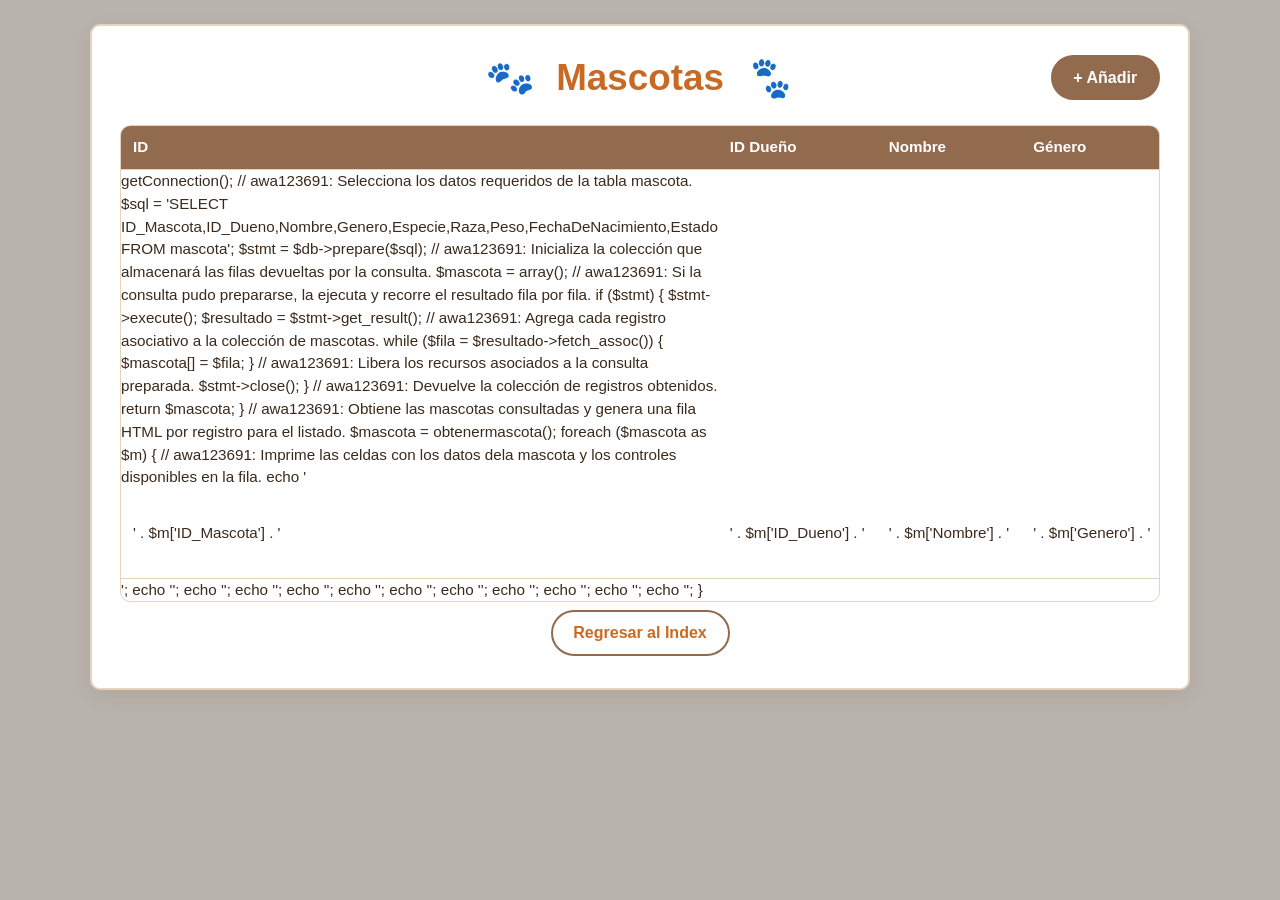
<file: html/mascota/IndexMascota.html>
<!-- Alprox9: Documento que muestra los registros de mascotas consultados desde PHP. -->
<!DOCTYPE html>
<html lang="es">
<head>
    <!-- awa123691: Configura la codificación, la adaptación a pantallas y el título de la sección. -->
    <meta charset="UTF-8">
    <meta name="viewport" content="width=device-width, initial-scale=1.0">
    <title>Mascotas - Veterinaria Pola y Maní</title>

    <!-- Alprox9: Enlaza la hoja de estilos compartida. Sube dos niveles (../../) porque este archivo está en html/mascota/. -->
    <link rel="stylesheet" href="../../css/index.css">
</head>
<body>
    <main class="contenedor">

        <!-- Alprox9: Barra superior: título (centro) y botón para añadir una mascota nueva (derecha).
             El primer elemento vacío mantiene el título centrado en la cuadrícula de tres columnas. -->
        <header class="barra-superior">
            <span class="izquierda"></span>

            <h1>
                <span class="huella" aria-hidden="true">🐾</span>
                Mascotas
                <span class="huella" aria-hidden="true">🐾</span>
            </h1>

            <!-- Alprox9: Lleva al formulario para dar de alta una mascota. -->
            <a class="boton derecha" href="RegistrarMascota.html">+ Añadir</a>
        </header>

        <!-- Alprox9: Envoltorio que permite desplazar la tabla en pantallas pequeñas. -->
        <div class="tabla-contenedor">
            <!-- Alprox9: Define las columnas de información y el cuerpo que recibirá las filas desde PHP.
                 IMPORTANTE: estas 10 columnas deben coincidir, en número y orden, con las celdas <td>
                 que imprime php/mascota/consultasmascotas.php. Si no coinciden, la tabla se verá desalineada. -->
            <table class="tabla-datos">
                <thead>
                    <tr>
                        <th>ID</th>
                        <th>ID Dueño</th>
                        <th>Nombre</th>
                        <th>Género</th>
                        <th>Especie</th>
                        <th>Raza</th>
                        <th>Peso</th>
                        <th>Fecha de nacimiento</th>
                        <th>Estado</th>
                        <!-- Alprox9: Esta columna faltaba: PHP genera una décima celda con el menú de acciones. -->
                        <th>Acciones</th>
                    </tr>
                </thead>
                <!-- Alprox9: El id "tablamascota" es el que usa el script de abajo para insertar las filas. -->
                <tbody id="tablamascota">
                    <!-- Alprox9: Mensaje temporal que se reemplaza cuando PHP responde. -->
                    <tr class="fila-mensaje"><td colspan="10">Cargando mascotas...</td></tr>
                </tbody>
            </table>
        </div>

        <!-- Alprox9: Botón para regresar a la pantalla de inicio. -->
        <div class="acciones-formulario">
            <a class="boton boton-secundario" href="../../index.html">Regresar al Index</a>
        </div>
    </main>

    <!-- Alprox9: Solicita al endpoint PHP las filas de mascotas, las inserta en la tabla y atiende los botones de cada fila.
         awa123691 implementó la carga inicial; Alprox9 completó los avisos y la delegación de acciones. -->
    <script>
        // Alprox9: Guarda una referencia al cuerpo de la tabla para no buscarlo varias veces.
        var cuerpoTabla = document.getElementById('tablamascota');

        // Alprox9: Solicita al servidor el HTML de las filas de mascotas.
        // NOTA: esta página debe abrirse desde un servidor con PHP (por ejemplo http://localhost/...),
        // no con doble clic sobre el archivo, porque fetch no puede ejecutar PHP desde file://.
        fetch('../../php/mascota/consultasmascotas.php')
            // Alprox9: Si el servidor responde con error (404, 500...), se lanza una excepción para mostrar el aviso.
            .then(function (respuesta) {
                if (!respuesta.ok) {
                    throw new Error('Respuesta HTTP ' + respuesta.status);
                }
                // Alprox9: Convierte la respuesta HTTP a texto HTML.
                return respuesta.text();
            })
            // awa123691: Inserta las filas recibidas en el cuerpo de la tabla.
            .then(function (filas) {
                // Alprox9: Si PHP no devolvió ninguna fila, se informa que no hay registros.
                if (filas.trim() === '') {
                    cuerpoTabla.innerHTML = '<tr class="fila-mensaje"><td colspan="10">No hay mascotas registradas.</td></tr>';
                } else {
                    cuerpoTabla.innerHTML = filas;
                }
            })
            // Alprox9: Si algo falla (servidor apagado, ruta incorrecta, error de PHP), se muestra un aviso en la tabla.
            .catch(function (error) {
                cuerpoTabla.innerHTML = '<tr class="fila-mensaje"><td colspan="10">No se pudieron cargar las mascotas (' + error.message + ').</td></tr>';
            });

        // Alprox9: Los botones de cada fila los crea PHP DESPUÉS de cargar la página, por eso se escucha el clic
        // en toda la tabla ("delegación de eventos") y se revisa cuál botón fue.
        cuerpoTabla.addEventListener('click', function (evento) {
            // Alprox9: Busca el botón pulsado; si el clic no fue sobre un botón, no se hace nada.
            var boton = evento.target.closest('button');
            if (!boton) {
                return;
            }

            // Alprox9: La primera celda de la fila contiene el ID de la mascota (ver consultasmascotas.php).
            var fila = boton.closest('tr');
            var id = fila.cells[0].textContent.trim();

            // Alprox9: El texto del botón ("Ver", "Editar" o "Eliminar") indica qué acción se pidió.
            var accion = boton.textContent.trim();

            if (accion === 'Ver') {
                // Alprox9: PENDIENTE: todavía no existe la pantalla para leer una mascota (no tiene boceto).
                alert('La pantalla para ver la mascota con ID ' + id + ' aún no está creada.');
            } else if (accion === 'Editar') {
                // Alprox9: PENDIENTE: todavía no existe la pantalla para actualizar una mascota (no tiene boceto).
                alert('La pantalla para editar la mascota con ID ' + id + ' aún no está creada.');
            } else if (accion === 'Eliminar') {
                // Alprox9: Pide confirmación antes de borrar para evitar eliminaciones accidentales.
                if (confirm('¿Seguro que deseas eliminar la mascota con ID ' + id + '?')) {
                    // Alprox9: PENDIENTE DE BACKEND: aquí debe llamarse al archivo PHP que elimina el registro
                    // y luego recargar la lista con location.reload().
                    alert('La eliminación aún no está conectada al servidor (ID ' + id + ').');
                }
            }
        });
    </script>
</body>
</html>
</file>
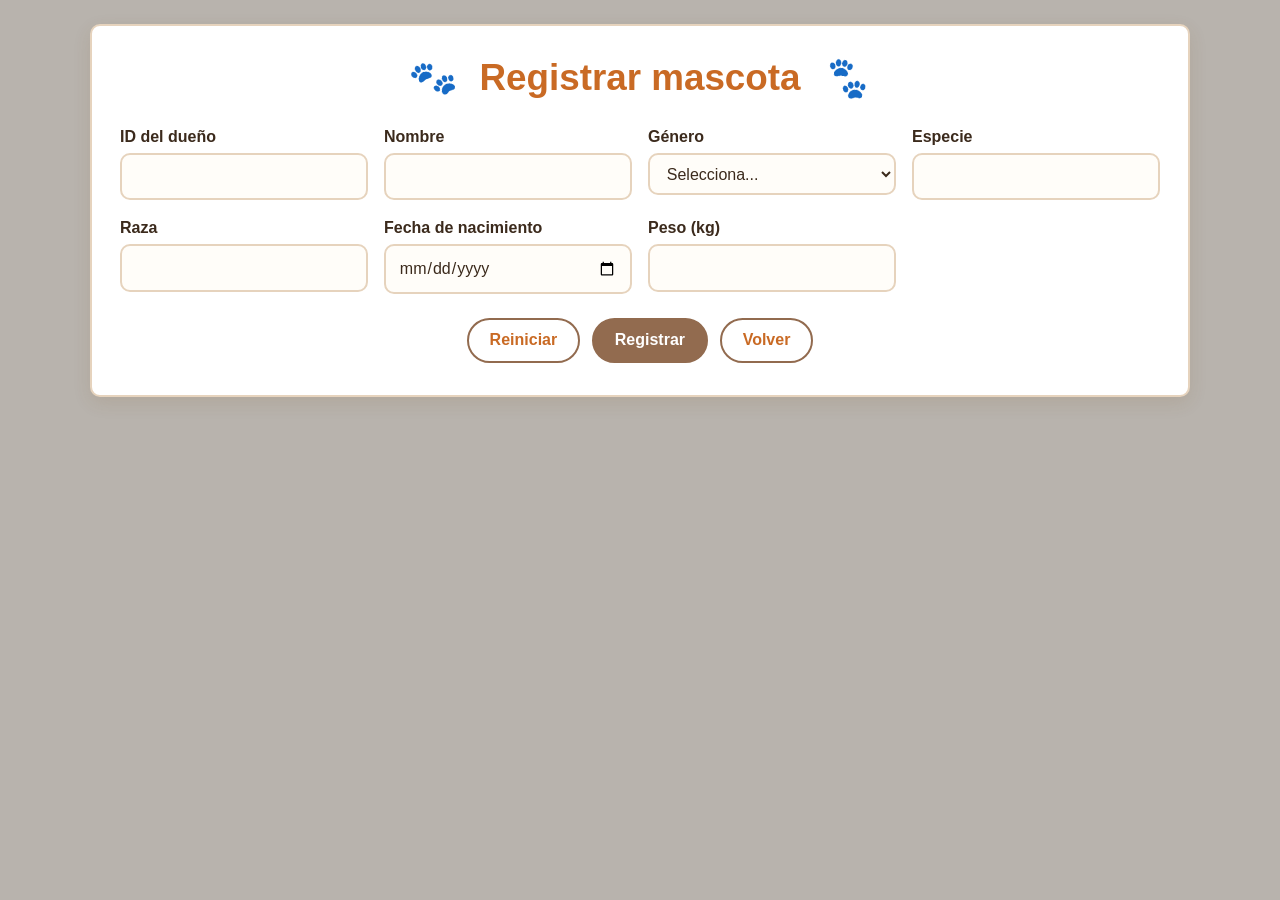
<file: html/mascota/RegistrarMascota.html>
<!-- Alprox9: Pantalla "Registrar mascota": formulario para dar de alta una mascota nueva. Se llega desde el botón "+ Añadir" de la lista de mascotas. -->
<!DOCTYPE html>
<html lang="es">
<head>
    <!-- Alprox9: Configura la codificación, la adaptación a pantallas y el título de la sección. -->
    <meta charset="UTF-8">
    <meta name="viewport" content="width=device-width, initial-scale=1.0">
    <title>Registrar mascota - Veterinaria Pola y Maní</title>

    <!-- Alprox9: Enlaza la hoja de estilos compartida (dos niveles arriba: ../../). -->
    <link rel="stylesheet" href="../../css/index.css">
</head>
<body>
    <main class="contenedor">

        <!-- Alprox9: Título de la pantalla con huellitas decorativas. -->
        <header class="encabezado">
            <h1>
                <span class="huella" aria-hidden="true">🐾</span>
                Registrar mascota
                <span class="huella" aria-hidden="true">🐾</span>
            </h1>
        </header>

        <!-- Alprox9: Formulario de alta. Los nombres (atributo name) coinciden con las columnas de la tabla
             mascota y son los que recibirá PHP en $_POST.
             La ruta de "action" es PROVISIONAL: el archivo registrarMascota.php lo debe crear quien haga el backend.
             No lleva campo ID porque la base de datos lo genera sola. -->
        <form class="formulario" action="../../php/mascota/registrarMascota.php" method="post">

            <div class="campo">
                <label for="id-dueno">ID del dueño</label>
                <input type="number" id="id-dueno" name="ID_Dueno" min="1" required>
            </div>

            <!-- Alprox9: Nombre de la mascota (obligatorio). -->
            <div class="campo">
                <label for="nombre">Nombre</label>
                <input type="text" id="nombre" name="Nombre" required>
            </div>

            <!-- Alprox9: Género de la mascota. Es una lista desplegable para evitar errores de escritura.
                 Si la base de datos guarda otros valores (por ejemplo "M" y "H"), se cambian en los "value". -->
            <div class="campo">
                <label for="genero">Género</label>
                <select id="genero" name="Genero" required>
                    <option value="" selected disabled>Selecciona...</option>
                    <option value="Macho">Macho</option>
                    <option value="Hembra">Hembra</option>
                </select>
            </div>

            <!-- Alprox9: Especie (perro, gato, etc.). -->
            <div class="campo">
                <label for="especie">Especie</label>
                <input type="text" id="especie" name="Especie" required>
            </div>

            <!-- Alprox9: Raza de la mascota. -->
            <div class="campo">
                <label for="raza">Raza</label>
                <input type="text" id="raza" name="Raza">
            </div>

            <!-- Alprox9: Fecha de nacimiento. El tipo "date" muestra un calendario y envía el formato AAAA-MM-DD.
                 El atributo max impide elegir una fecha futura (se rellena con JavaScript, ver el script al final). -->
            <div class="campo">
                <label for="fecha">Fecha de nacimiento</label>
                <input type="date" id="fecha" name="FechaDeNacimiento" required>
            </div>

            <!-- Alprox9: Peso en kilogramos. min="0" evita negativos y step="0.01" permite dos decimales. -->
            <div class="campo">
                <label for="peso">Peso (kg)</label>
                <input type="number" id="peso" name="Peso" min="0" step="0.01" required>
            </div>

            <!-- Alprox9: Botones del formulario. "Reiniciar" vacía los campos, "Registrar" envía los datos
                 y "Volver" regresa a la lista sin guardar. -->
            <div class="acciones-formulario">
                <button class="boton boton-secundario" type="reset">Reiniciar</button>
                <button class="boton" type="submit">Registrar</button>
                <a class="boton boton-secundario" href="IndexMascota.html">Volver</a>
            </div>
        </form>
    </main>

    <script>
        // Alprox9: Calcula la fecha de hoy en formato AAAA-MM-DD y la usa como máximo del calendario.
        // Se toma la fecha LOCAL (no toISOString) para que no se adelante un día por la zona horaria.
        var hoy = new Date();
        var mes = String(hoy.getMonth() + 1).padStart(2, '0');
        var dia = String(hoy.getDate()).padStart(2, '0');
        document.getElementById('fecha').max = hoy.getFullYear() + '-' + mes + '-' + dia;
    </script>
</body>
</html>
</file>
<file: css/index.css>
/* ==========================================================================
   Alprox9: Hoja de estilos compartida por TODAS las páginas del sistema.
   Cada HTML la enlaza con una ruta relativa distinta:
     - index.html (raíz)            -> css/index.css
     - html/dueño/*.html, etc.      -> ../../css/index.css
   Si una página se ve "sin estilo", lo primero que hay que revisar es esa ruta.
   ========================================================================== */


/* Alprox9: ---------- 1. VARIABLES DE COLOR Y MEDIDAS ---------- */
/* Alprox9: Aquí se definen los colores y el radio de las esquinas una sola vez.
   Para cambiar la paleta del sitio basta con editar estos valores. */
:root {
    --color-fondo: #b8b3ad;              /* Alprox9: Fondo general de la página (crema). */
    /*Soul DV: cambié el color de fondo, dejo el anterior si lo quieren de vuelta: fff7ec*/
    --color-tarjeta: #ffffff;            /* Alprox9: Fondo del recuadro principal. */
    --color-principal: #926b4f;          /* Alprox9: Naranja de botones y encabezados de tabla. */
    /*Soul DV: cambié el color principal, pero dejo el anterior por si lo quieren de vuelta: e8833a*/
    --color-principal-oscuro: #c96a24;   /* Alprox9: Naranja oscuro para hover y títulos. */
    --color-secundario: #2a9d8f;         /* Alprox9: Verde azulado para enlaces y enfoque de campos. */
    --color-texto: #3b2a1c;              /* Alprox9: Color base del texto (café oscuro). */
    --color-texto-suave: #7a6a58;        /* Alprox9: Texto secundario (notas, campos bloqueados). */
    --color-borde: #e6d3bd;              /* Alprox9: Color de bordes y líneas divisorias. */
    --color-peligro: #c0392b;            /* Alprox9: Rojo para acciones destructivas (eliminar). */
    --radio: 10px;                       /* Alprox9: Redondeo de esquinas de recuadros. */
}


/* Alprox9: ---------- 2. REGLAS BASE ---------- */
/* Alprox9: Hace que el padding y el borde cuenten dentro del ancho de cada elemento,
   así los recuadros no se desbordan de la pantalla. */
* {
    box-sizing: border-box;
}

/* Alprox9: Estilo general del documento: fondo, tipografía y espacio alrededor del contenido. */
body {
    margin: 0;
    padding: 24px 16px;
    background: var(--color-fondo);
    color: var(--color-texto);
    font-family: "Trebuchet MS", "Segoe UI", Arial, sans-serif;
    line-height: 1.5;
}

body.inicio {
    min-height: 100vh;
    background: var(--color-fondo) url("../img/imagen_destacada.jpg") center / cover no-repeat fixed;
}


/* Alprox9: ---------- 3. RECUADRO PRINCIPAL ---------- */
/* Alprox9: Recuadro blanco centrado que contiene el contenido de cada pantalla
   (equivale al "marco" dibujado en los bocetos). */
.contenedor {
    max-width: 1100px;
    margin: 0 auto;
    padding: 24px 28px 32px;
    background: var(--color-tarjeta);
    border: 2px solid var(--color-borde);
    border-radius: var(--radio);
    box-shadow: 0 6px 18px rgba(120, 80, 30, 0.12);
}

/* Alprox9: Variante más estrecha para pantallas con formularios (actualizar, leer, registrar). */
.contenedor-angosto {
    max-width: 760px;
}


/* Alprox9: ---------- 4. ENCABEZADOS ---------- */
/* Alprox9: Bloque de título centrado (usado en el index y en los formularios). */
.encabezado {
    margin-bottom: 20px;
    text-align: center;
}

/* Alprox9: Título principal de cada pantalla, con tamaño que se adapta al ancho. */
.encabezado h1,
.barra-superior h1 {
    margin: 0;
    color: var(--color-principal-oscuro);
    font-size: clamp(1.5rem, 4vw, 2.3rem);
}

/* Alprox9: Texto de apoyo debajo del título. */
.subtitulo {
    margin: 6px 0 0;
    color: var(--color-texto-suave);
}

/* Alprox9: Huellitas decorativas a los lados del título (son emojis, no imágenes,
   por eso no hace falta ningún archivo extra). Se inclinan en sentidos opuestos. */
.huella {
    display: inline-block;
    margin: 0 0.35em;
    transform: rotate(-15deg);
}

.huella:last-child {
    transform: rotate(15deg);
}

/* Alprox9: Barra superior de las pantallas de listado:
   [botón izquierdo] [título centrado] [botón derecho]. */
.barra-superior {
    display: grid;
    grid-template-columns: 1fr auto 1fr;
    align-items: center;
    gap: 12px;
    margin-bottom: 20px;
}

.barra-superior .izquierda {
    justify-self: start;
}

.barra-superior .derecha {
    justify-self: end;
}

.barra-superior h1 {
    text-align: center;
}


/* Alprox9: ---------- 5. BOTONES ---------- */
/* Alprox9: Estilo base de botones. Sirve tanto para <a> (navegación) como para <button>
   (enviar formularios). Se combina con una variante (.boton-secundario). */
.boton {
    display: inline-block;
    padding: 0.55em 1.3em;
    border: 2px solid var(--color-principal);
    border-radius: 999px;
    background: var(--color-principal);
    color: #ffffff;
    font: inherit;
    font-weight: bold;
    text-decoration: none;
    text-align: center;
    cursor: pointer;
    transition: background 0.15s, color 0.15s;
}

.boton:hover {
    background: var(--color-principal-oscuro);
    border-color: var(--color-principal-oscuro);
}

/* Alprox9: Variante "hueca" para acciones secundarias (Volver, Cancelar, Reiniciar).
   Debe ir DESPUÉS de .boton:hover para que su hover tenga prioridad. */
.boton-secundario {
    background: transparent;
    color: var(--color-principal-oscuro);
}

.boton-secundario:hover {
    background: #fde9d6;
    color: var(--color-principal-oscuro);
}


/* Alprox9: ---------- 6. TABLAS DE DATOS ---------- */
/* Alprox9: Envoltorio que permite desplazar la tabla horizontalmente en pantallas pequeñas
   sin romper el diseño de toda la página. */
.tabla-contenedor {
    overflow-x: auto;
    border: 1px solid var(--color-borde);
    border-radius: 10px;
}

/* Alprox9: Tabla de datos: ocupa todo el ancho y une los bordes de las celdas. */
.tabla-datos {
    width: 100%;
    border-collapse: collapse;
    font-size: 0.95rem;
}

.tabla-datos th,
.tabla-datos td {
    padding: 10px 12px;
    border-bottom: 1px solid var(--color-borde);
    text-align: left;
    white-space: nowrap;
}

/* Alprox9: Fila de títulos de columna. */
.tabla-datos thead th {
    background: var(--color-principal);
    color: #ffffff;
}

/* Alprox9: Filas alternadas y resaltado al pasar el cursor, para leer mejor. */
.tabla-datos tbody tr:nth-child(even) {
    background: #fff3e4;
}

.tabla-datos tbody tr:hover {
    background: #ffe8cc;
}

/* Alprox9: Mensaje que ocupa toda la fila cuando no hay datos o falló la carga. */
.tabla-datos .fila-mensaje td {
    padding: 24px;
    color: var(--color-texto-suave);
    text-align: center;
    white-space: normal;
}

/* Alprox9: Variante centrada, usada en la pantalla "Leer registro". */
.tabla-centrada th,
.tabla-centrada td {
    text-align: center;
}


/* Alprox9: ---------- 7. ACCIONES DENTRO DE LAS FILAS ---------- */
/* Alprox9: Los botones de cada fila NO están en el HTML: los genera PHP
   (consultasDueño.php y consultasmascotas.php) dentro de un <details> con
   "Opciones", y el orden es siempre Ver, Editar, Eliminar. Por eso se estilizan
   aquí por posición. Si PHP cambia ese orden, hay que ajustar los nth-of-type. */
.tabla-datos summary {
    color: var(--color-secundario);
    font-weight: bold;
    cursor: pointer;
}

.tabla-datos details button {
    display: block;
    width: 100%;
    margin-top: 6px;
    padding: 0.35em 0.8em;
    border: 2px solid var(--color-borde);
    border-radius: 999px;
    background: #ffffff;
    color: var(--color-texto);
    font: inherit;
    font-size: 0.85rem;
    text-align: left;
    cursor: pointer;
}

.tabla-datos details button:hover {
    background: #fde9d6;
}

/* Alprox9: Iconos agregados con CSS (así el PHP no necesita cambios). */
.tabla-datos details button:nth-of-type(1)::before { content: "📖 "; } /* Ver */
.tabla-datos details button:nth-of-type(2)::before { content: "🔄 "; } /* Editar */
.tabla-datos details button:nth-of-type(3)::before { content: "🗑️ "; } /* Eliminar */

/* Alprox9: El botón de eliminar se pinta en rojo para advertir que borra datos. */
.tabla-datos details button:nth-of-type(3) {
    border-color: var(--color-peligro);
    color: var(--color-peligro);
}

.tabla-datos details button:nth-of-type(3):hover {
    background: #fbe3e0;
}


/* Alprox9: ---------- 8. FORMULARIOS ---------- */
/* Alprox9: Los campos se acomodan en una cuadrícula que se adapta al ancho disponible:
   en pantallas grandes quedan varios por fila y en celulares uno debajo de otro. */
.formulario {
    display: grid;
    grid-template-columns: repeat(auto-fit, minmax(200px, 1fr));
    gap: 16px;
}

/* Alprox9: Un campo = etiqueta (label) arriba + control (input/select) abajo. */
.campo {
    display: flex;
    flex-direction: column;
    gap: 4px;
}

.campo label {
    font-weight: bold;
}

.campo input,
.campo select {
    padding: 0.6em 0.8em;
    border: 2px solid var(--color-borde);
    border-radius: 10px;
    background: #fffdf9;
    color: var(--color-texto);
    font: inherit;
}

/* Alprox9: Resalta el campo que el usuario está escribiendo. */
.campo input:focus,
.campo select:focus {
    border-color: var(--color-secundario);
    outline: 3px solid rgba(42, 157, 143, 0.3);
}

/* Alprox9: Campo de solo lectura (el ID): se ve apagado para indicar que no se puede editar. */
.campo input[readonly] {
    background: #f0e9df;
    color: var(--color-texto-suave);
    cursor: not-allowed;
}

/* Alprox9: Zona de botones del formulario: ocupa toda la fila y los centra. */
.acciones-formulario {
    grid-column: 1 / -1;
    display: flex;
    flex-wrap: wrap;
    justify-content: center;
    gap: 12px;
    margin-top: 8px;
}

/* Alprox9: Nota aclaratoria que ocupa toda la fila de la cuadrícula. */
.nota {
    grid-column: 1 / -1;
    margin: 0;
    color: var(--color-texto-suave);
    font-size: 0.85rem;
}


/* Alprox9: ---------- 9. PANTALLA DE INICIO (index.html) ---------- */
/* Alprox9: Distribución del inicio: [foto perro] [botones] [foto gato]. */
.portada {
    display: flex;
    flex-wrap: wrap;
    align-items: center;
    justify-content: center;
    gap: 32px;
    margin-top: 28px;
}

/* Alprox9: Recuadros con el perro y el gato. Son emojis grandes dentro de un marco;
   si el equipo quiere fotos reales, se reemplaza el emoji por una etiqueta <img>. */
.marco-mascota {
    display: flex;
    align-items: center;
    justify-content: center;
    width: 180px;
    height: 180px;
    border: 3px solid var(--color-borde);
    border-radius: var(--radio);
    background: #fff3e4;
    font-size: 5.5rem;
}

/* Alprox9: Columna de botones del centro (Dueños, Mascotas, Citas). */
.menu-principal {
    display: flex;
    flex-direction: column;
    gap: 14px;
    min-width: 190px;
}

.menu-principal .boton {
    font-size: 1.1rem;
}


/* Alprox9: ---------- 10. ADAPTACIÓN A CELULARES ---------- */
/* Alprox9: En pantallas angostas la barra superior pasa a una sola columna
   y los botones del inicio se muestran primero, arriba de los dibujos. */
@media (max-width: 640px) {
    .contenedor {
        padding: 18px 14px 24px;
    }

    .barra-superior {
        grid-template-columns: 1fr;
    }

    .barra-superior .izquierda,
    .barra-superior .derecha {
        justify-self: center;
    }

    .menu-principal {
        order: -1;
        width: 100%;
    }

    .marco-mascota {
        width: 130px;
        height: 130px;
        font-size: 4rem;
    }
}
</file>
